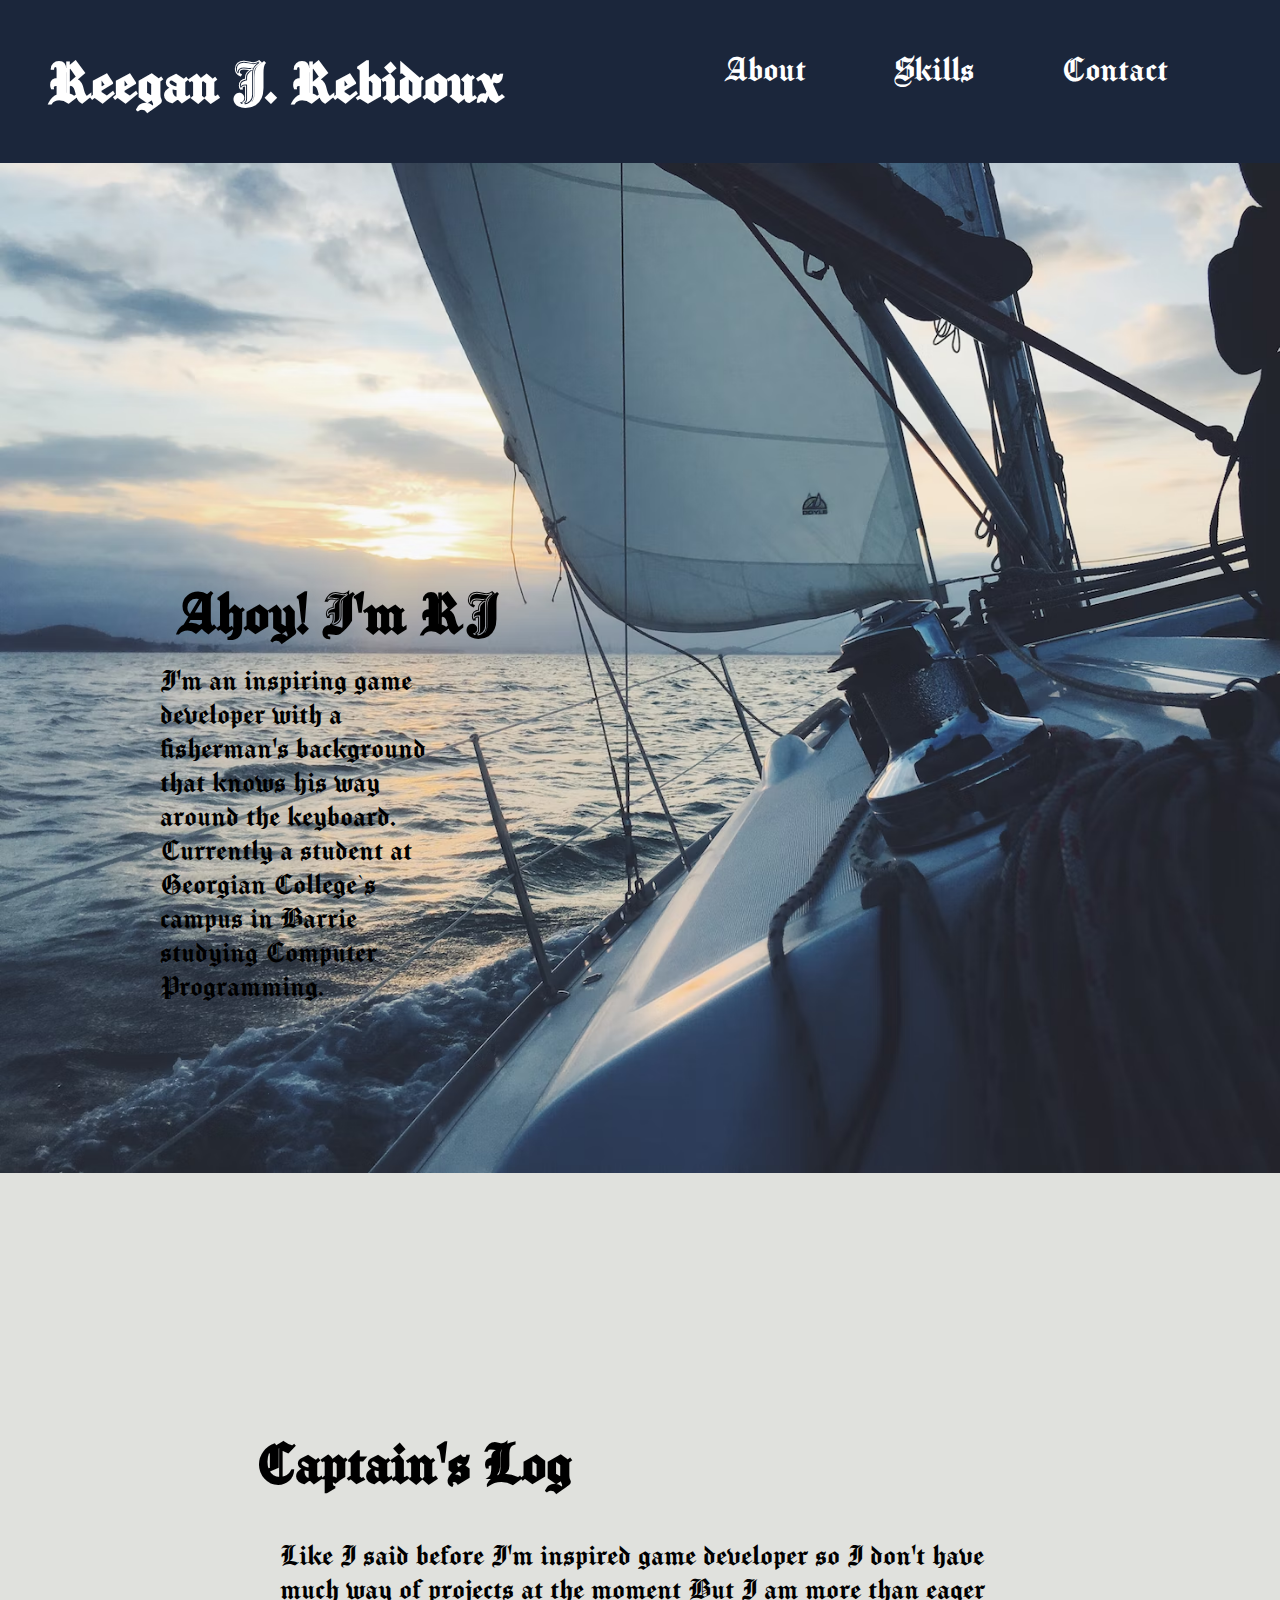
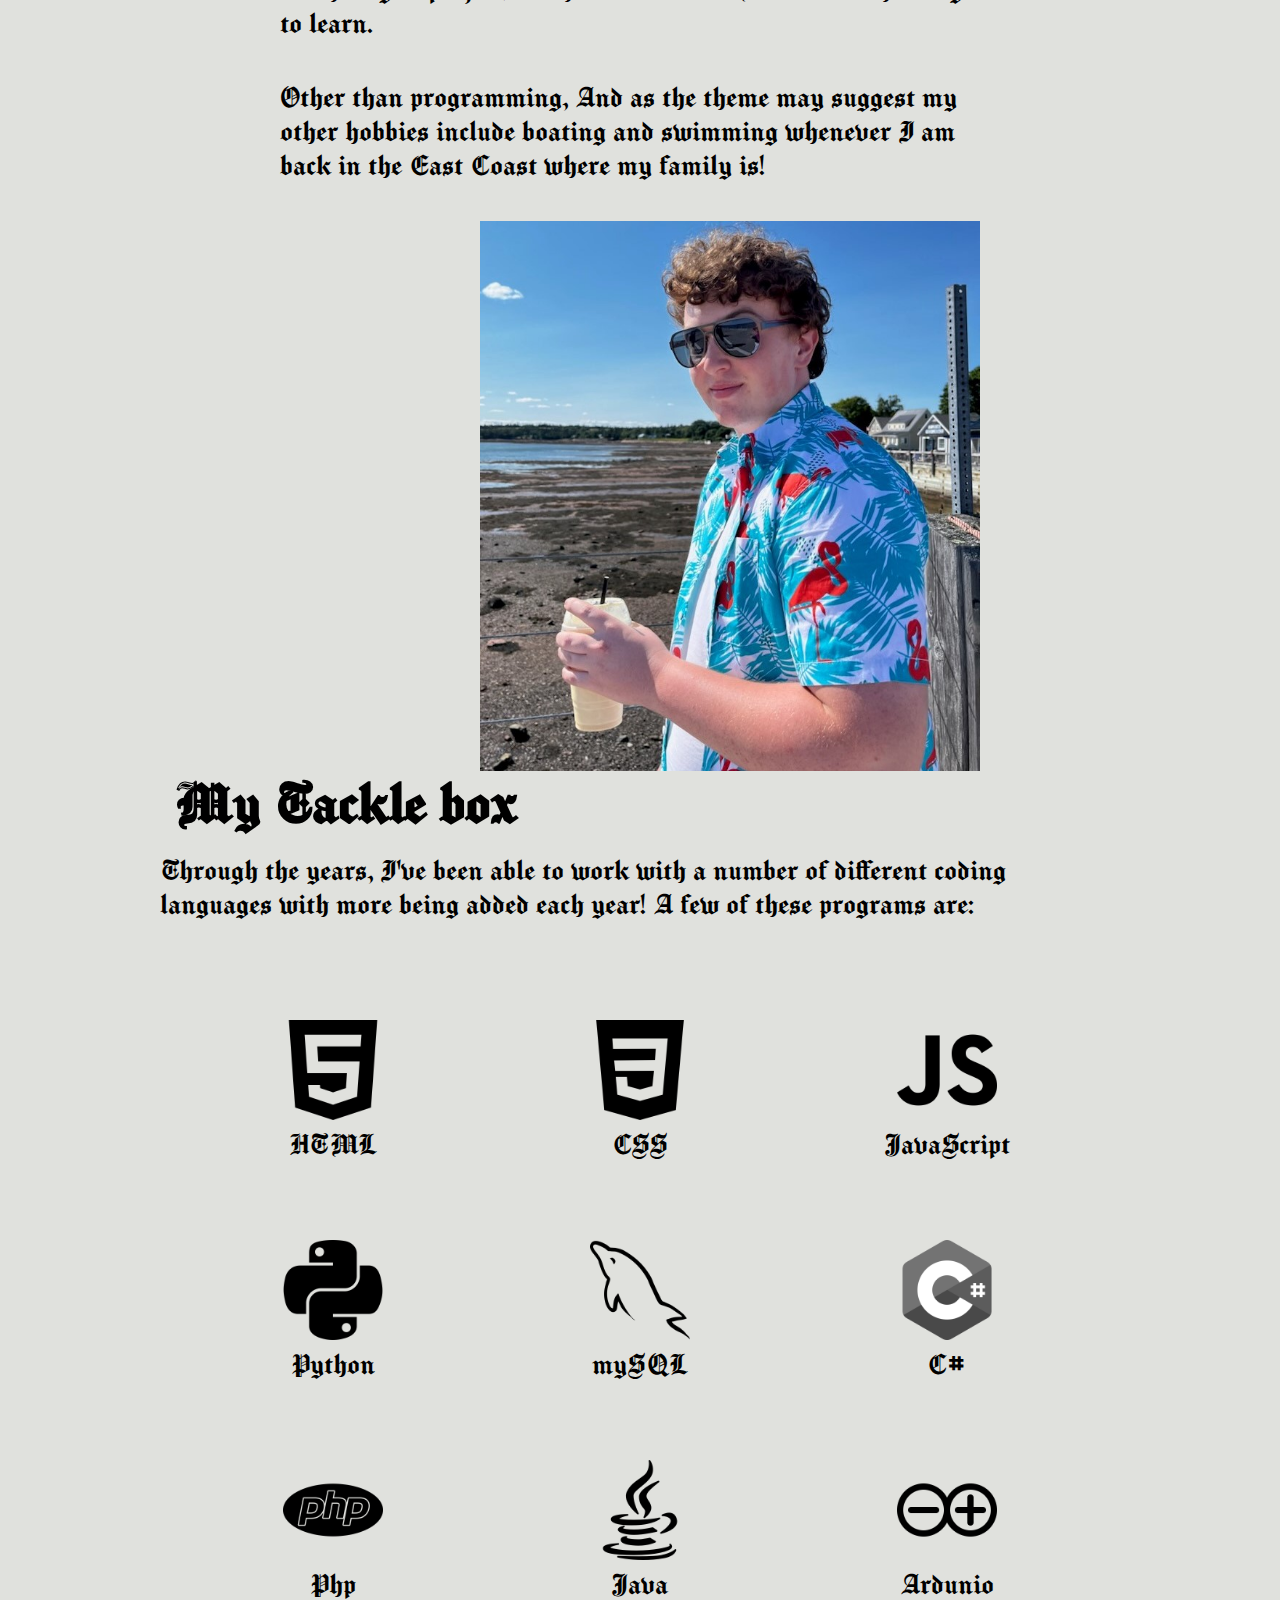
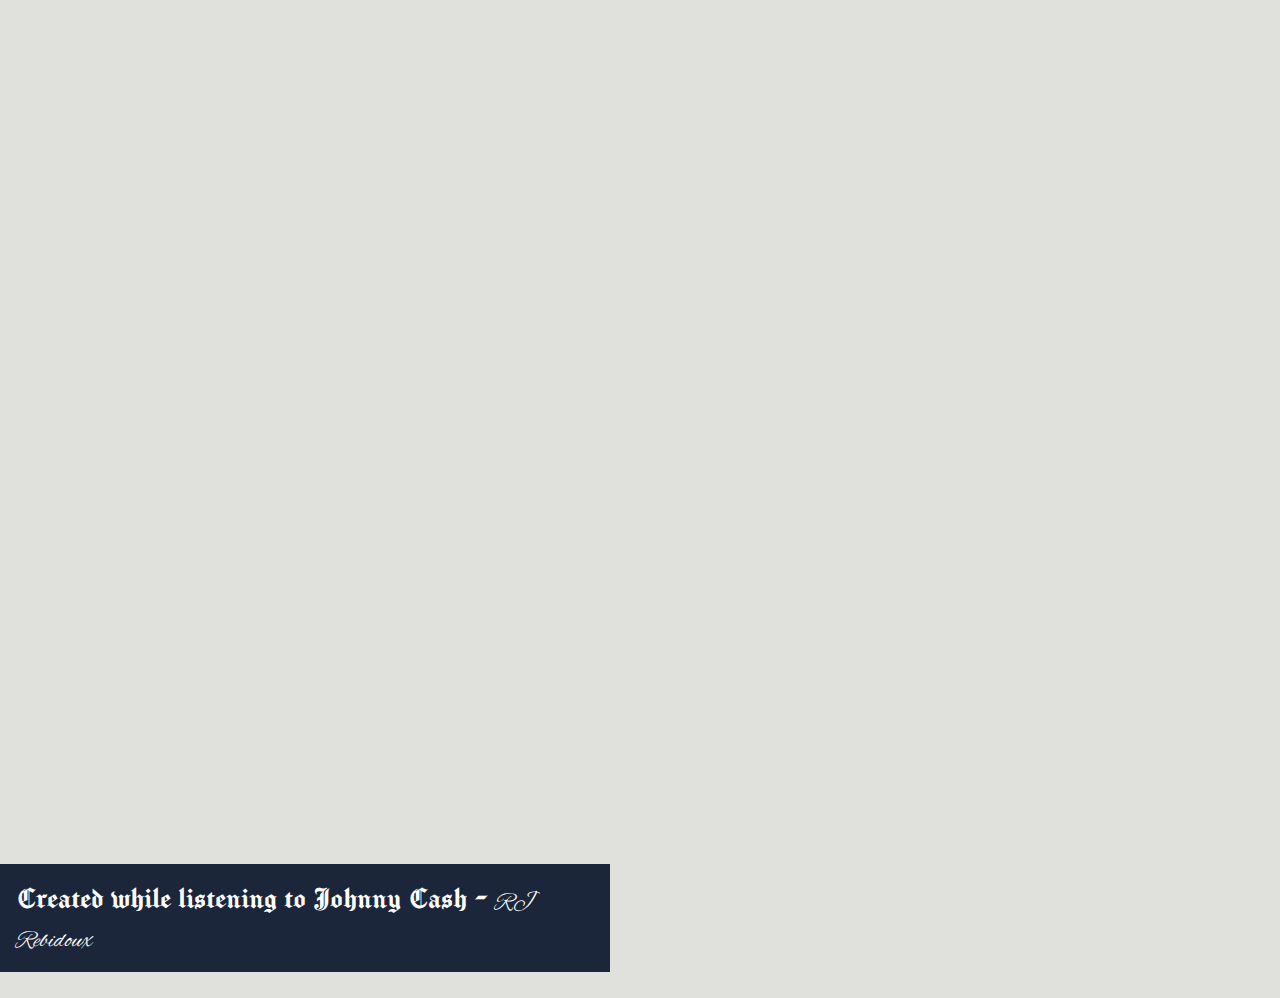
<file: index.html>
<!DOCTYPE html>
<html lang="en">
    <head>
        <meta charset="UTF-8">
        <meta http-equiv="X-UA-Compatible" content="IE=edge">
        <meta name="viewport" content="width=device-width, initial-scale=1.0">
        <link type="image/icon" rel="icon" href="assets/icons/anchor.ico">
        <link rel="stylesheet" href="style.css"> <!-- CSS -->
        <script src="main.js"></script> <!-- JavaScript -->
        <title>RJ Rebidoux ⛵</title>
    </head>
    <body>
        <header>
            <div class="banner">
                <h1><a href="#">Reegan J. Rebidoux</a></h1>
            </div>
            <div class="shortcuts">
                <a href="#about">About</a>
                <a href="#skills">Skills</a>
                <a href="#contact">Contact</a>
            </div>
        </header>
        <main>
            <div class="intro">
                <h1>Ahoy! I'm RJ</h1>
                <p>I'm an inspiring game developer with a fisherman's background that knows his way around the keyboard.</p>
                <p>Currently a student at Georgian College`s campus in Barrie studying Computer Programming.</p>
            </div>
            <div id="about">
                <h1>Captain's Log</h1>
                <p>Like I said before I'm inspired game developer so I don't have much way of projects at the moment But I am more than eager to learn.</p>
                <p>Other than programming, And as the theme may suggest my other hobbies include boating and swimming whenever I am back in the East Coast where my family is!</p>
                <img id="myself" src="assets/images/IMG_22051.png" alt="myself">
            </div>
            <div id="skills">
                <h1>My Tackle box</h1>
                <p>Through the years, I've been able to work with a number of different coding languages with more being added each year! A few of these programs are:</p>
                <div class="container-skills">
                    <div><img src="assets/Icons/html.png"><p>HTML</p></div>
                    <div><img src="assets/Icons/css-3.png"><p>CSS</p></div>
                    <div><img src="assets/Icons/js.png"><p>JavaScript</p></div>
                    <div><img src="assets/Icons/python.png"><p>Python</p></div>
                    <div><img src="assets/Icons/mysql.png"><p>mySQL</p></div>
                    <div><img src="assets/Icons/c-sharp.png"><p>C#</p></div>
                    <div><img src="assets/Icons/php.png"><p>Php</p></div>
                    <div><img src="assets/Icons/java.png"><p>Java</p></div>
                    <div><img src="assets/Icons/minus.png"><p>Ardunio</p></div>
                </div>
            </div>
            <div id="contact">
                <h1>Send a Message in a Bottle</h1>
                <p class="contact-message">Reach out to me any of my social medias if you have any questions about any projects or if you just want to grab some fish and chips!</p>
                <form class="message">
                    <label for="email">Email:</label>
                    <input type="email" id="email" name="email" placeholder="email@email.com" >
                  
                    <label for="subject">Subject:</label>
                    <input type="text" id="subject" name="subject" placeholder="[Subject]">
                  
                    <label for="message">Message:</label>
                    <textarea id="message" name="message" placeholder="[Text here]"></textarea>
                  
                    <button id="submit" onclick="submitButton()">Send</button>
                  </form>
            </div>
        </main>
        <footer>
            <p>Created while listening to Johnny Cash - <span id="signed">RJ Rebidoux</span></p>
        </footer>
    </body>
</html>
</file>
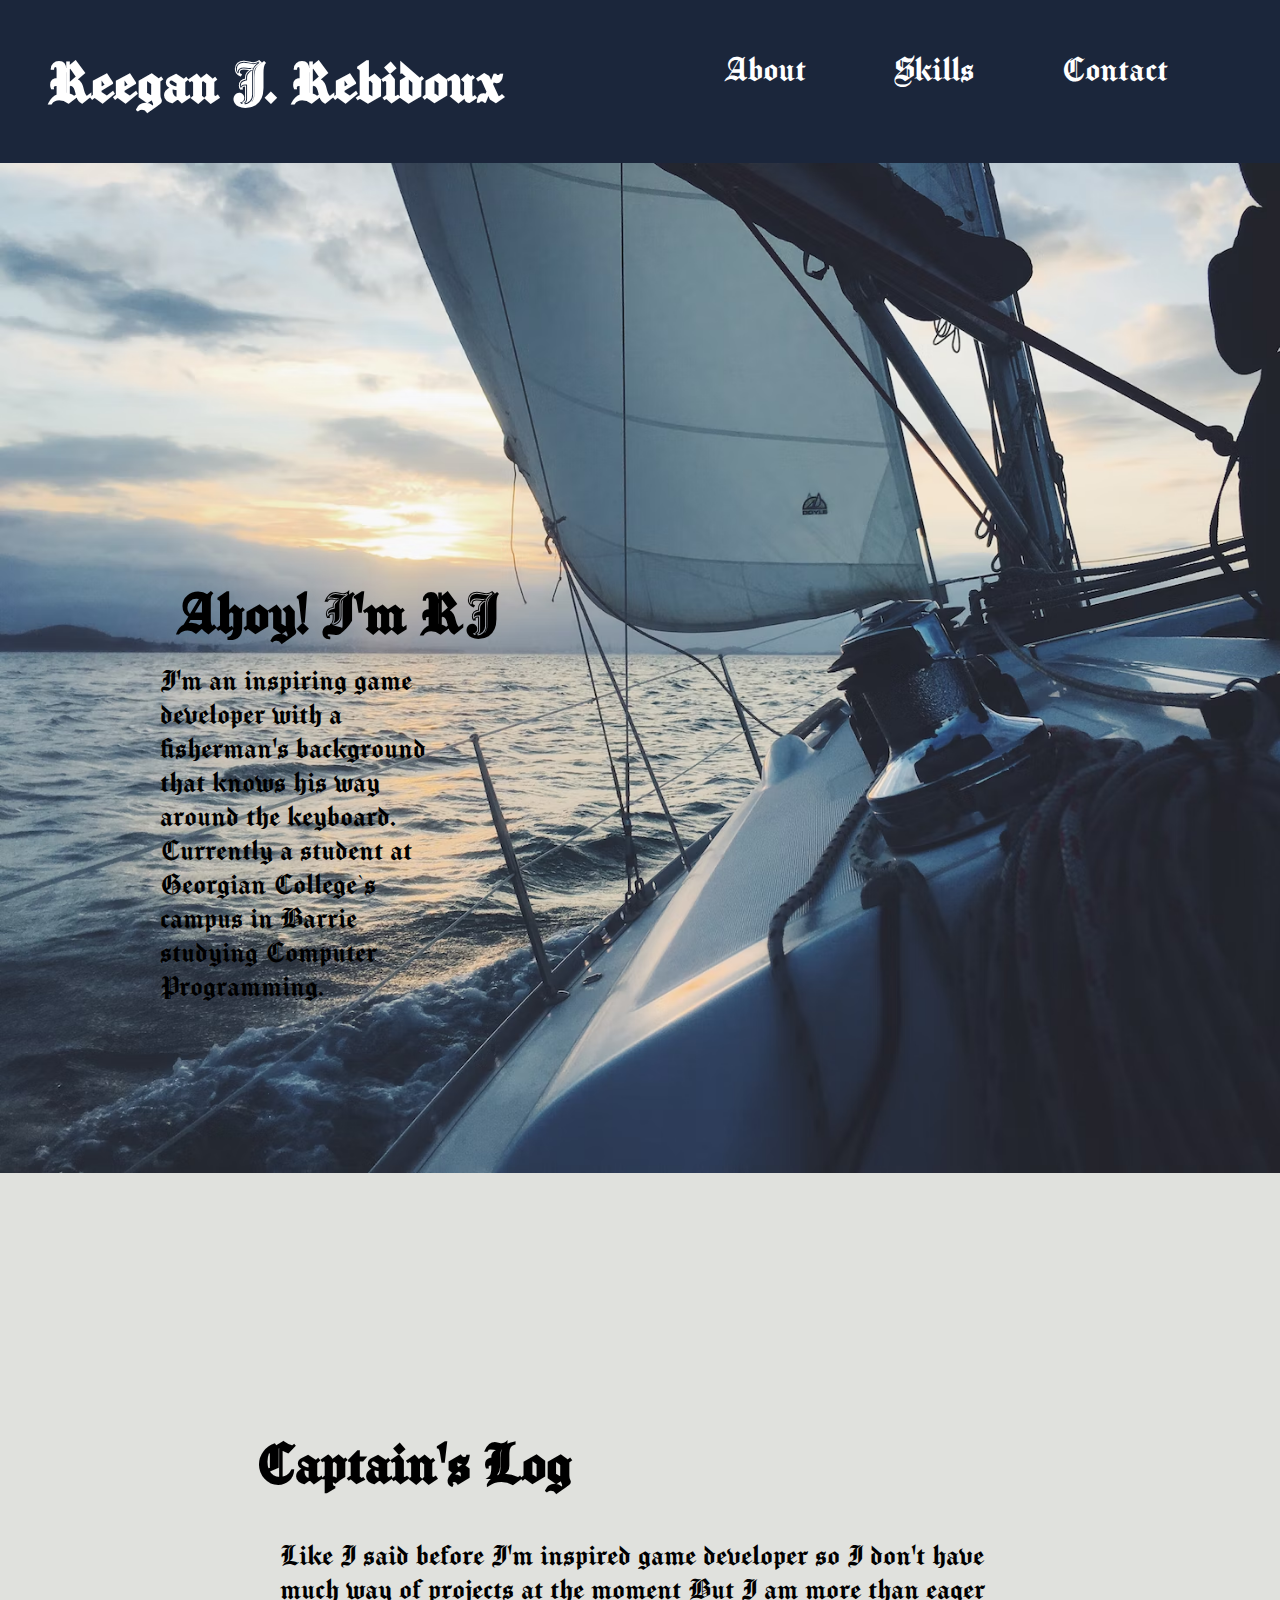
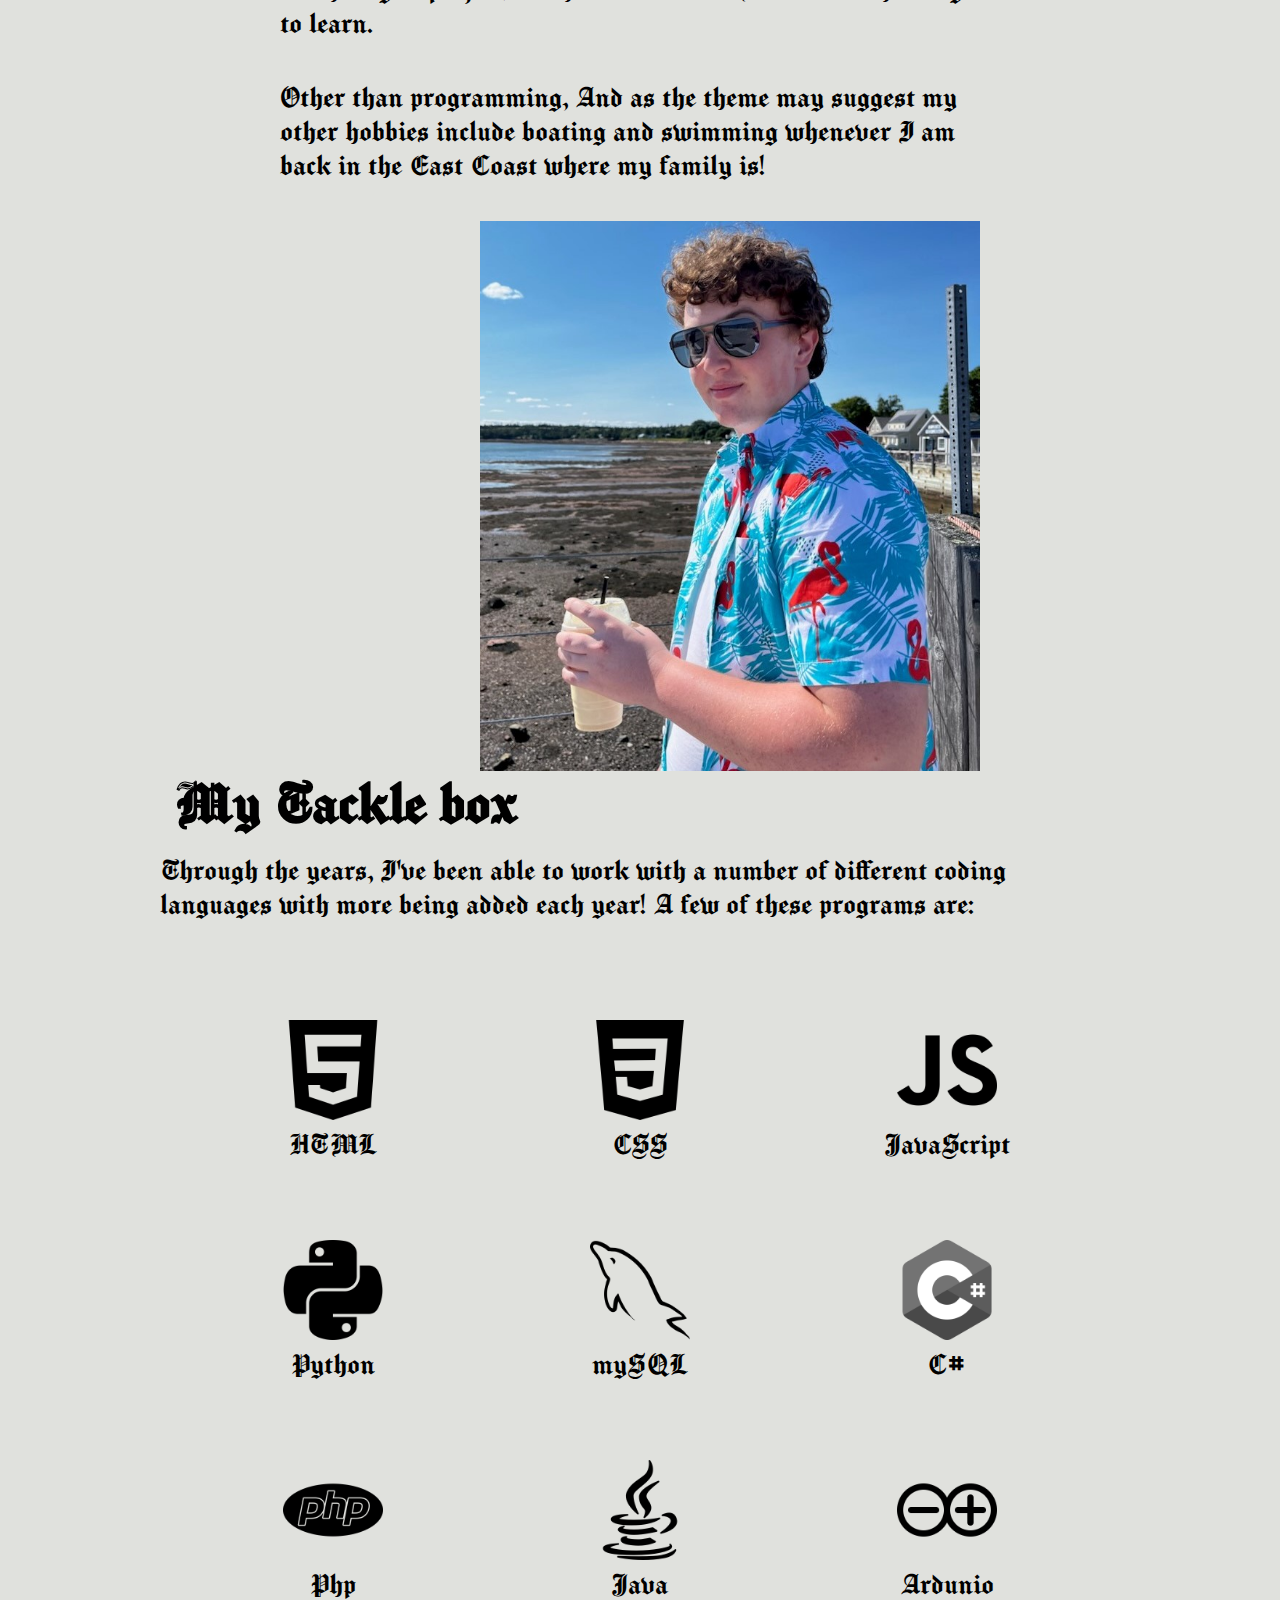
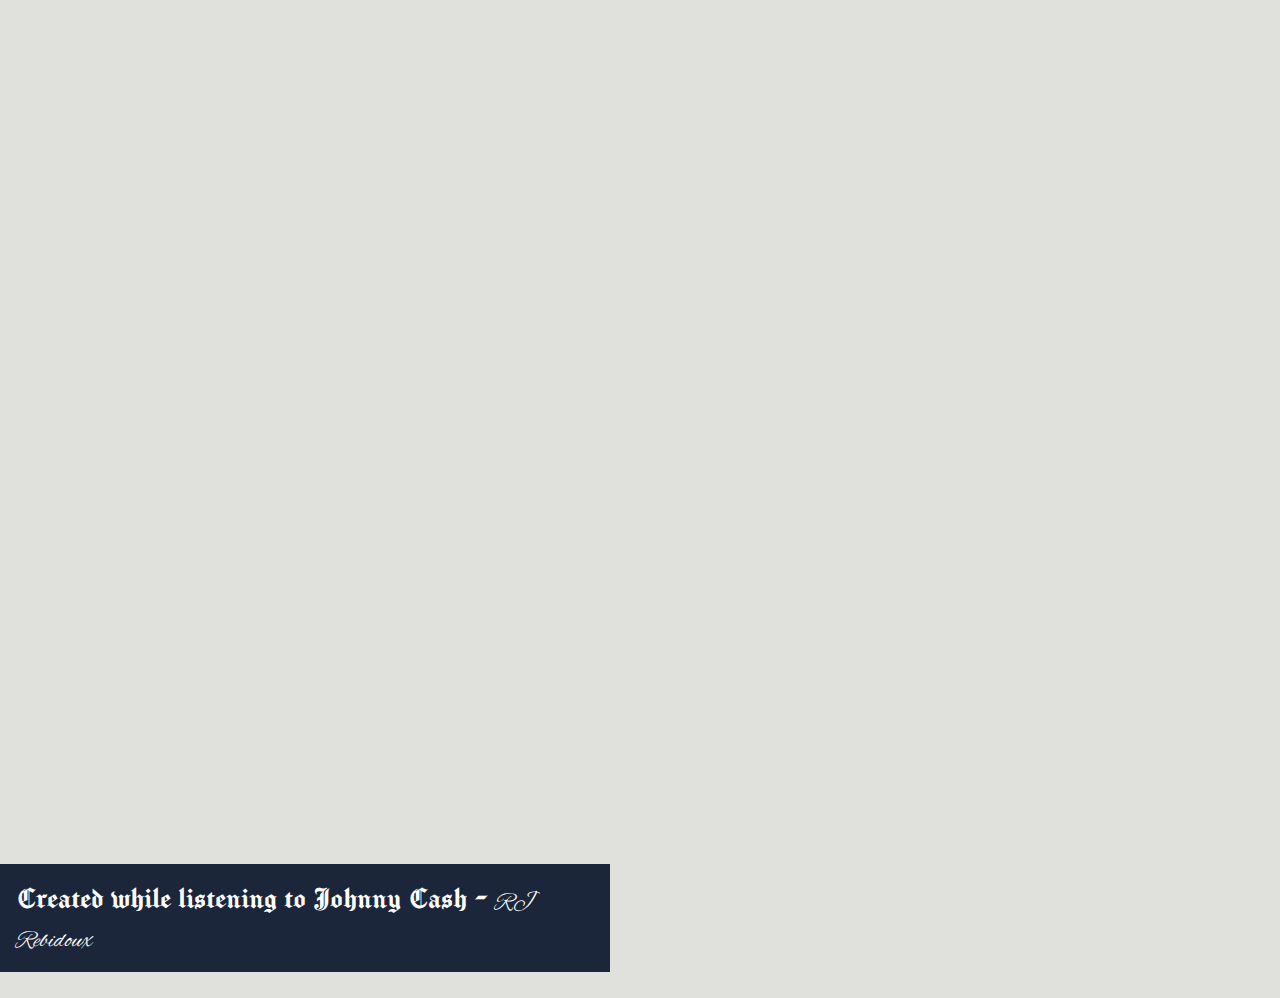
<file: home.html>
<!DOCTYPE html>
<html lang="en">
    <head>
        <meta charset="UTF-8">
        <meta http-equiv="X-UA-Compatible" content="IE=edge">
        <meta name="viewport" content="width=device-width, initial-scale=1.0">
        <link type="image/icon" rel="icon" href="assets/icons/anchor.ico">
        <link rel="stylesheet" href="style.css"> <!-- CSS -->
        <script src="main.js"></script> <!-- JavaScript -->
        <title>RJ Rebidoux ⛵</title>
    </head>
    <body>
        <header>
            <div class="banner">
                <h1><a href="#">Reegan J. Rebidoux</a></h1>
            </div>
            <div class="shortcuts">
                <a href="#about">About</a>
                <a href="#skills">Skills</a>
                <a href="#contact">Contact</a>
            </div>
        </header>
        <main>
            <div class="intro">
                <h1>Ahoy! I'm RJ</h1>
                <p>I'm an inspiring game developer with a fisherman's background that knows his way around the keyboard.</p>
                <p>Currently a student at Georgian College`s campus in Barrie studying Computer Programming.</p>
            </div>
            <div id="about">
                <h1>Captain's Log</h1>
                <p>Like I said before I'm inspired game developer so I don't have much way of projects at the moment But I am more than eager to learn.</p>
                <p>Other than programming, And as the theme may suggest my other hobbies include boating and swimming whenever I am back in the East Coast where my family is!</p>
                <img id="myself" src="assets/images/IMG_22051.png" alt="myself">
            </div>
            <div id="skills">
                <h1>My Tackle box</h1>
                <p>Through the years, I've been able to work with a number of different coding languages with more being added each year! A few of these programs are:</p>
                <div class="container-skills">
                    <div><img src="assets/Icons/html.png"><p>HTML</p></div>
                    <div><img src="assets/Icons/css-3.png"><p>CSS</p></div>
                    <div><img src="assets/Icons/js.png"><p>JavaScript</p></div>
                    <div><img src="assets/Icons/python.png"><p>Python</p></div>
                    <div><img src="assets/Icons/mysql.png"><p>mySQL</p></div>
                    <div><img src="assets/Icons/c-sharp.png"><p>C#</p></div>
                    <div><img src="assets/Icons/php.png"><p>Php</p></div>
                    <div><img src="assets/Icons/java.png"><p>Java</p></div>
                    <div><img src="assets/Icons/minus.png"><p>Ardunio</p></div>
                </div>
            </div>
            <div id="contact">
                <h1>Send a Message in a Bottle</h1>
                <p class="contact-message">Reach out to me any of my social medias if you have any questions about any projects or if you just want to grab some fish and chips!</p>
                <form class="message">
                    <label for="email">Email:</label>
                    <input type="email" id="email" name="email" placeholder="email@email.com" >
                  
                    <label for="subject">Subject:</label>
                    <input type="text" id="subject" name="subject" placeholder="[Subject]">
                  
                    <label for="message">Message:</label>
                    <textarea id="message" name="message" placeholder="[Text here]"></textarea>
                  
                    <button id="submit" onclick="submitButton()">Send</button>
                  </form>
            </div>
        </main>
        <footer>
            <p>Created while listening to Johnny Cash - <span id="signed">RJ Rebidoux</span></p>
        </footer>
    </body>
</html>
</file>
<file: style.css>
/*----- Notes -----*/
/* Colour Palette: https://coolors.co/palette/0d1b2a-1b263b-415a77-778da9-e0e1dd
/*------------ Font ----------------------*/
@font-face {
    font-family: news-press;
    src: url(assets/Fonts/Chomsky.woff);
}

@font-face {
    font-family: signature;
    src: url(assets/Fonts/AlexBrush-Regular.woff);
}

/*--------------- General ---------------*/
* {
    margin: 0;
    padding: 0;
}

body {
    background-color: #E0E1DD;
    font: 2rem news-press;
}

h1 {
    margin: 15px;
}

/*--------------- Layout -----------------*/

/*------ intro ----------------*/
.intro {
    height: 40vh;
    background-image: url(assets/images/intro-boat.avif);
    background-size: cover;
    padding: 25rem 10rem 10rem 10rem;
    align-items: center;
}

/*------------ About --------------*/
#about {
    height: 60vh;
    padding: 5rem;
}

#about p {
    margin: 40px;
}

#myself {
    width: 400px;
    height: 450px;
    padding-left: 30%;
}

/*------ Skills --------------*/
#skills {
    height: 90vh;
    margin-top: 5rem;
    padding: 10rem;
}

#skills p {
    margin-bottom: 5rem;
}

.container-skills {
    display: grid;
    height: 500px;
    padding: 20px;
    grid-template-rows: 1fr 1fr 1fr 1fr;
    grid-template-columns: 1fr 1fr;
    text-align: center;
}

.container-skills img {
    width: 100px;
    height: 100px;
    transition: width 2s, height 2s, transform 2s;
}

.container-skills img:hover {
    width: 400px;
    height: 400px;
    transform: rotate(360deg);
}

/*-------- Contact ----------------*/
#contact {
    height: 70vh;
    padding: 5rem;
    background-image: url(assets/images/bottle.avif);
    background-size: cover;
    opacity: 0;
    transition: opacity 0.5s ease-in-out;
}

#contact .contact-message {
    width: 50%;
}

.message {
    float: right;
    width: 400px;
    height: 550px;
    background-image: url(assets/images/pngegg.png);
    background-size: cover;
    padding: 15px;
}

#email {
    width: 400px;
    height: 40px;
    margin-bottom: 15px;
    padding: 12px 20px;
    box-sizing: border-box;
    border: 2px solid #ccc;
    border-radius: 4px;
    background-color: #f8f8f896;
    font-size: 16px;
    resize: none;
}

#subject {
    width: 400px;
    height: 40px;
    margin-bottom: 15px;
    padding: 12px 20px;
    box-sizing: border-box;
    border: 2px solid #ccc;
    border-radius: 4px;
    background-color: #f8f8f896;
    font-size: 16px;
    resize: none;
}

#message {
    width: 400px;
    height: 250px;
    margin-bottom: 10px;
    padding: 12px 20px;
    box-sizing: border-box;
    border: 2px solid #ccc;
    border-radius: 4px;
    background-color: #f8f8f896;
    font-size: 16px;
    resize: none;
}

#submit {
    width: 100%;
    height: 50px;
    font: 30px news-press;
    justify-content: center;
    align-items: center;
    border-radius: 10px;
    background-color: #778da97a;
}


/*------------ Typography --------------*/

header {
    display: flex;
    position: sticky;
    top: 0;
    color: #fff;
    background-color: #1B263B;
    padding: 2rem;
    justify-content: space-between;
}

/*-------- Navbar Links ------------*/
.banner a {
    color: #fff;
    text-decoration: none;
}

.banner a:hover {
    text-decoration: underline;
}

.banner a:active {
    color: #778DA9;
    text-decoration: underline;
}

.shortcuts {
    padding-top: 1rem;
    padding-left: 5rem;
}

.shortcuts a {
    padding-right: 5rem;
}

.shortcuts a:link,
.shortcuts a:visited {
    color: #fff;
    font-size: larger;
    text-decoration: none;
}

.shortcuts a:hover {
    text-decoration: underline;
}

.shortcuts a:active {
    color: #778DA9;
    text-decoration: underline;
}

/*------------ Footer -----------------*/

footer {
    display: flex;
    color: #fff;
    background-color: #1B263B;
    padding: 1rem;
    justify-content: center;
}

#signed {
    font: 1.5rem signature;
}

/*---------------- Desktop/ Laptop ---------------------------------------*/
@media screen and (min-width: 800px) {

    /*------ intro ----------------*/
    .intro {
        height: 50vh;
        padding: 25rem 10rem 10rem 10rem;
    }

    .intro p {
        width: 30%;
    }

    /*------------ About --------------*/
    #about {
        height: 60vh;
        margin: 5rem;
        padding: 10rem;
        justify-content: space-around;
    }

    #about img {
        width: 500px;
        height: 550px;
    }

    /*------ Skills --------------*/
    #skills {
        height: 70vh;
        margin-top: 5rem;
        padding: 10rem;
    }

    #skills p {
        margin-bottom: 5rem;
    }

    .container-skills {
        display: grid;
        height: 500px;
        padding: 20px;
        grid-template-rows: 1fr 1fr 1fr;
        grid-template-columns: 1fr 1fr 1fr;
    }

    /*-------- Contact ----------------*/
    #contact {
        height: 49vh;
        padding: 15rem;
    }

    #contact .contact-message {
        width: 50%;
    }

    .message {
        float: right;
        width: 400px;
        height: 550px;
        padding: 15px;
    }

    #email {
        width: 400px;
        height: 40px;
    }

    #subject {
        width: 400px;
        height: 40px;
    }

    #message {
        width: 400px;
        height: 250px;
    }

    #submit {
        width: 100%;
        height: 50px;
    }


    /*------------ Typography --------------*/

    header {
        padding: 2rem;
        justify-content: space-between;
    }

    /*-------- Navbar Links ------------*/

    .shortcuts {
        padding-top: 1rem;
        padding-left: 5rem;
    }

    .shortcuts a {
        padding-right: 5rem;
    }

    /*------------ Footer -----------------*/

    footer {
        padding: 1rem;
        justify-content: center;
    }

    #signed {
        font: 1.5rem signature;
    }
}
</file>
